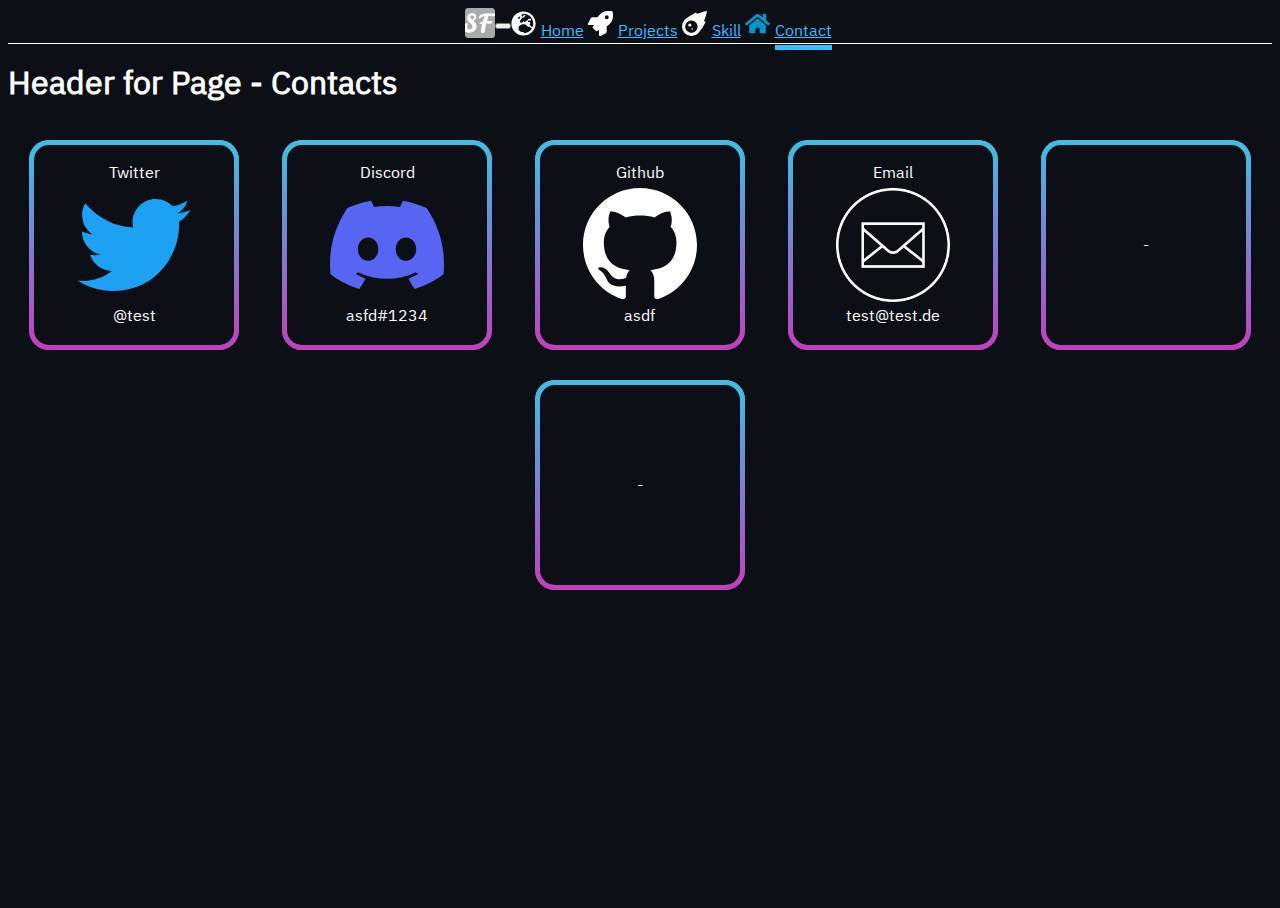
<file: contact.html>
<!DOCTYPE html>
<html lang="en">
  <head>
    <meta charset="UTF-8">
    <meta name=viewport content="width=device-width, initial-scale=1">
    <meta name="color-scheme" content="dark light">
    <meta name="theme-color" content="#323336"/>
    <title>Contact</title>
    <link rel="shortcut icon" type="image/x-icon" href="/favicon.ico">
    <link href="https://cdn.jsdelivr.net/npm/bootstrap@5.1.3/dist/css/bootstrap.min.css" rel="stylesheet" integrity="sha384-1BmE4kWBq78iYhFldvKuhfTAU6auU8tT94WrHftjDbrCEXSU1oBoqyl2QvZ6jIW3" crossorigin="anonymous">
    <link rel="stylesheet" type="text/css" href="/static/css/main.css"/>  
    <link rel="stylesheet" type="text/css" href="/static/css/glowcard.css"/>
  </head>
  <body class="bg-dark">
    <nav class="navbar navbar-expand-lg navbar-dark bg-dark">
      <a class="navbar-brand" href="/index.html"><img src="/static/images/favicon_rounded_192.png" class="d-inline-block align-top " width="30" height="30" alt="webpage logo"></a>
      <button class="navbar-toggler" type="button" data-toggle="collapse" data-target="#navbarNavAltMarkup" aria-controls="navbarNavAltMarkup" aria-expanded="false" aria-label="Toggle navigation">
        <span class="navbar-toggler-icon"></span>
      </button>
      <div class="collapse navbar-collapse" id="navbarNavAltMarkup">
        <div class="navbar-nav">
          <a class="nav-item nav-link" href="/index.html"><img class="nav-element-image" src="/static/images/globe-white.svg" alt="Home, Home Icon"/><span class="nav-descr">Home</span></a>
          <a class="nav-item nav-link" href="/projects.html"><img class="nav-element-image" src="/static/images/rocket-white.svg" alt="Rocket, Projects Icon"/><span class="nav-descr">Projects</span></a>
          <a class="nav-item nav-link" href="/skill.html"><img class="nav-element-image" src="/static/images/meteor-white.svg" alt="Meteor, Skills Icon"/><span class="nav-descr">Skill</span></a>
          <a class="nav-item nav-link active" href="/contact.html"><img class="nav-element-image filter-blue" src="/static/images/home-white.svg" alt="Home, Contact Icon"/><span class="nav-descr active">Contact</span></a>
        </div>
      </div>
    </nav>

    <div class="container" style="height:90%">
      <h1>Header for Page - Contacts</h1>
      <section>
          <div class="flex">
            <div class="card">
              <div class="content" onclick="window.open('newurl.html','mywindow');">
                Twitter
                <img src="/static/images/twitter-icon.svg">
                @test
              </div>
            </div>
            <div class="card" onclick="location.href='newurl.html';">
              <div class="content">
                Discord
                <img src="/static/images/discord-icon.svg">
                asfd#1234
              </div>
            </div>
            <div class="card" onclick="location.href='newurl.html';">
              <div class="content">
                Github
                <img src="/static/images/github-icon.svg" class="filter-white">
                asdf
              </div>
            </div>
            <div class="card" onclick="location.href='newurl.html';">
              <div class="content">
                Email
                <img src="/static/images/mail.png">
                test@test.de
              </div>
            </div>
            <div class="card" onclick="location.href='newurl.html';">
              <div class="content">
                -
              </div>
            </div>
            <div class="card" onclick="location.href='newurl.html';">
              <div class="content">
                -
              </div>
            </div>
          </div>
        </section>
      </div>
      
      <script src="/static/js/vendors/jquery/jquery-3.6.0.min.js"></script>
      <script src="https://cdnjs.cloudflare.com/ajax/libs/popper.js/1.14.7/umd/popper.min.js" integrity="sha384-UO2eT0CpHqdSJQ6hJty5KVphtPhzWj9WO1clHTMGa3JDZwrnQq4sF86dIHNDz0W1" crossorigin="anonymous"></script>
      <script src="https://stackpath.bootstrapcdn.com/bootstrap/4.3.1/js/bootstrap.min.js" integrity="sha384-JjSmVgyd0p3pXB1rRibZUAYoIIy6OrQ6VrjIEaFf/nJGzIxFDsf4x0xIM+B07jRM" crossorigin="anonymous"></script>
  </body>
</html>
</file>
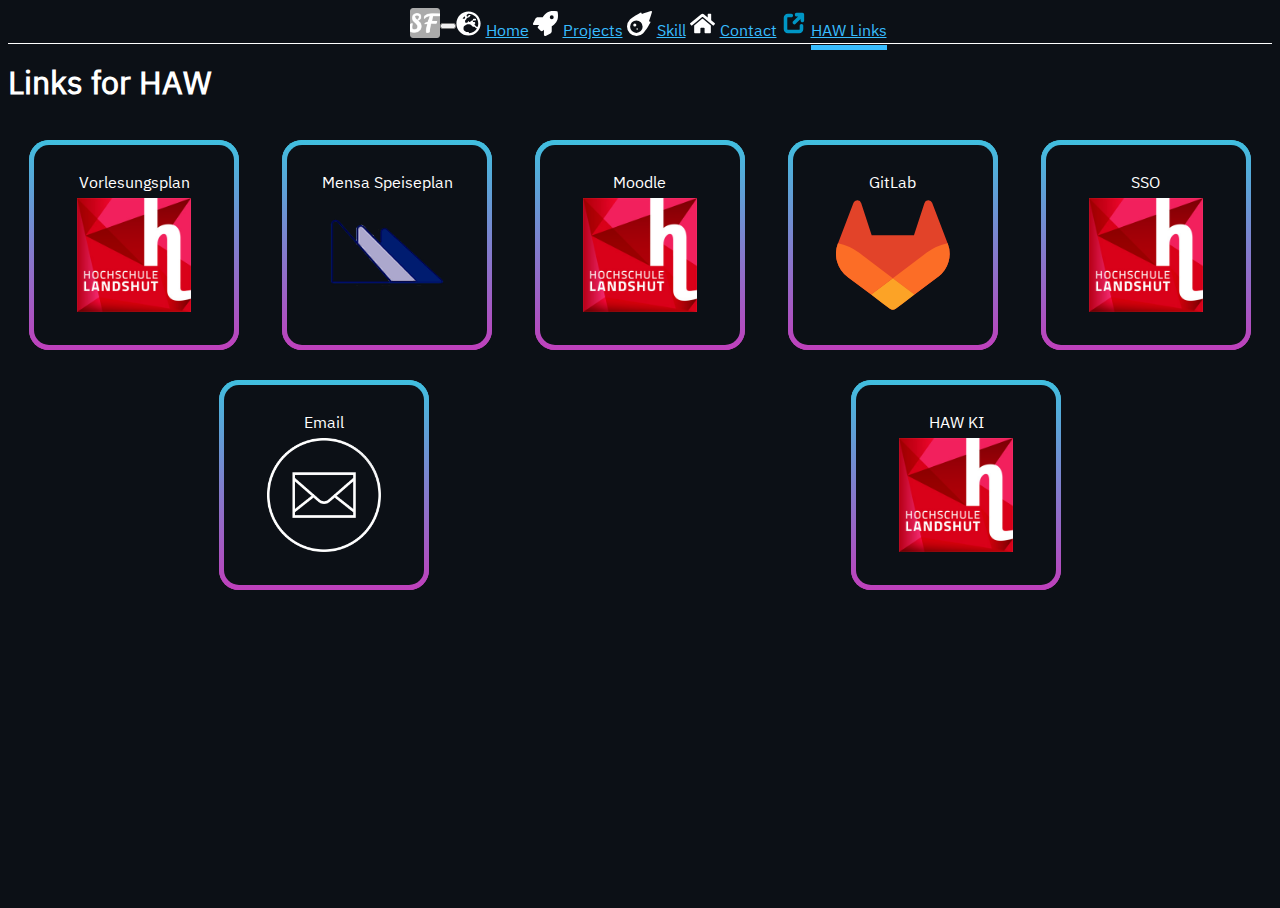
<file: links.html>
<!DOCTYPE html>
<html lang="en">
  <head>
    <meta charset="UTF-8">
    <meta name=viewport content="width=device-width, initial-scale=1">
    <meta name="color-scheme" content="dark light">
    <meta name="theme-color" content="#323336"/>
    <title>HAW Links</title>
    <link rel="shortcut icon" type="image/x-icon" href="/favicon.ico">
    <link href="https://cdn.jsdelivr.net/npm/bootstrap@5.1.3/dist/css/bootstrap.min.css" rel="stylesheet" integrity="sha384-1BmE4kWBq78iYhFldvKuhfTAU6auU8tT94WrHftjDbrCEXSU1oBoqyl2QvZ6jIW3" crossorigin="anonymous">
    <link rel="stylesheet" type="text/css" href="/static/css/main.css"/>  
    <link rel="stylesheet" type="text/css" href="/static/css/glowcard.css"/>
  </head>
  <body class="bg-dark">
    <nav class="navbar navbar-expand-lg navbar-dark bg-dark">
      <a class="navbar-brand" href="/index.html"><img src="/static/images/favicon_rounded_192.png" class="d-inline-block align-top " width="30" height="30" alt="webpage logo"></a>
      <button class="navbar-toggler" type="button" data-toggle="collapse" data-target="#navbarNavAltMarkup" aria-controls="navbarNavAltMarkup" aria-expanded="false" aria-label="Toggle navigation">
        <span class="navbar-toggler-icon"></span>
      </button>
      <div class="collapse navbar-collapse" id="navbarNavAltMarkup">
        <div class="navbar-nav">
          <a class="nav-item nav-link" href="/index.html"><img class="nav-element-image" src="/static/images/globe-white.svg" alt="Home, Home Icon"/><span class="nav-descr">Home</span></a>
          <a class="nav-item nav-link" href="/projects.html"><img class="nav-element-image" src="/static/images/rocket-white.svg" alt="Rocket, Projects Icon"/><span class="nav-descr">Projects</span></a>
          <a class="nav-item nav-link" href="/skill.html"><img class="nav-element-image" src="/static/images/meteor-white.svg" alt="Meteor, Skills Icon"/><span class="nav-descr">Skill</span></a>
          <a class="nav-item nav-link" href="/contact.html"><img class="nav-element-image" src="/static/images/home-white.svg" alt="Home, Contact Icon"/><span class="nav-descr">Contact</span></a>
          <a class="nav-item nav-link active" href="/links.html"><img class="nav-element-image filter-blue" src="/static/images/ext-link.svg" alt="Links, Link Icon"/><span class="nav-descr active">HAW Links</span></a>
        </div>
      </div>
    </nav>

    <div class="container" style="height:90%">
      <h1>Links for HAW</h1>
      <section>
          <div class="flex">
            <div class="card" onclick="window.open('https:\/\/if-portal.haw-landshut.de/stundenplan/vorlesungsplan/Semesterplan__Druck__KI3.htm');">
              <div class="content">
                Vorlesungsplan
                <img src="/static/images/haw.jpg">
              </div>
            </div>
            <div class="card" onclick="window.open('https:\/\/stwno.de/de/gastronomie/speiseplan/hs-landshut/mensa-la/');">
              <div class="content">
                Mensa Speiseplan
                <img src="/static/images/logo-stwno.png">
                
              </div>
            </div>
            <div class="card">
              <div class="content" onclick="window.open('https\:\/\/moodle.haw-landshut.de');">
                Moodle
                <img src="/static/images/haw.jpg">
                
              </div>
            </div>
            <div class="card" onclick="window.open('https\:\/\/gitlab.if.haw-landshut.de/');">
              <div class="content">
                GitLab
                <img src="/static/images/logo-gitlab.svg">
                
              </div>
            </div>
            <div class="card" onclick="window.open('https\:\/\/sso.haw-landshut.de');">
              <div class="content">
                SSO
                <img src="/static/images/haw.jpg">
                
              </div>
            </div>
            <div class="card" onclick="window.open('https:\/\/xmail.mwn.de/');">
              <div class="content">
                Email
                <img src="/static/images/mail.png">
              </div>
            </div>
            <div class="card" onclick="window.open('https:\/\/www.haw-landshut.de/hochschule/fakultaeten/informatik/studiengaenge/kuenstliche-intelligenz-bachelor.html');">
                <div class="content">
                  HAW KI
                  <img src="/static/images/haw.jpg">
                </div>
            </div>
          </div>
        </section>
      </div>
      
      <script src="/static/js/vendors/jquery/jquery-3.6.0.min.js"></script>
      <script src="https://cdnjs.cloudflare.com/ajax/libs/popper.js/1.14.7/umd/popper.min.js" integrity="sha384-UO2eT0CpHqdSJQ6hJty5KVphtPhzWj9WO1clHTMGa3JDZwrnQq4sF86dIHNDz0W1" crossorigin="anonymous"></script>
      <script src="https://stackpath.bootstrapcdn.com/bootstrap/4.3.1/js/bootstrap.min.js" integrity="sha384-JjSmVgyd0p3pXB1rRibZUAYoIIy6OrQ6VrjIEaFf/nJGzIxFDsf4x0xIM+B07jRM" crossorigin="anonymous"></script>
  </body>
</html>
</file>
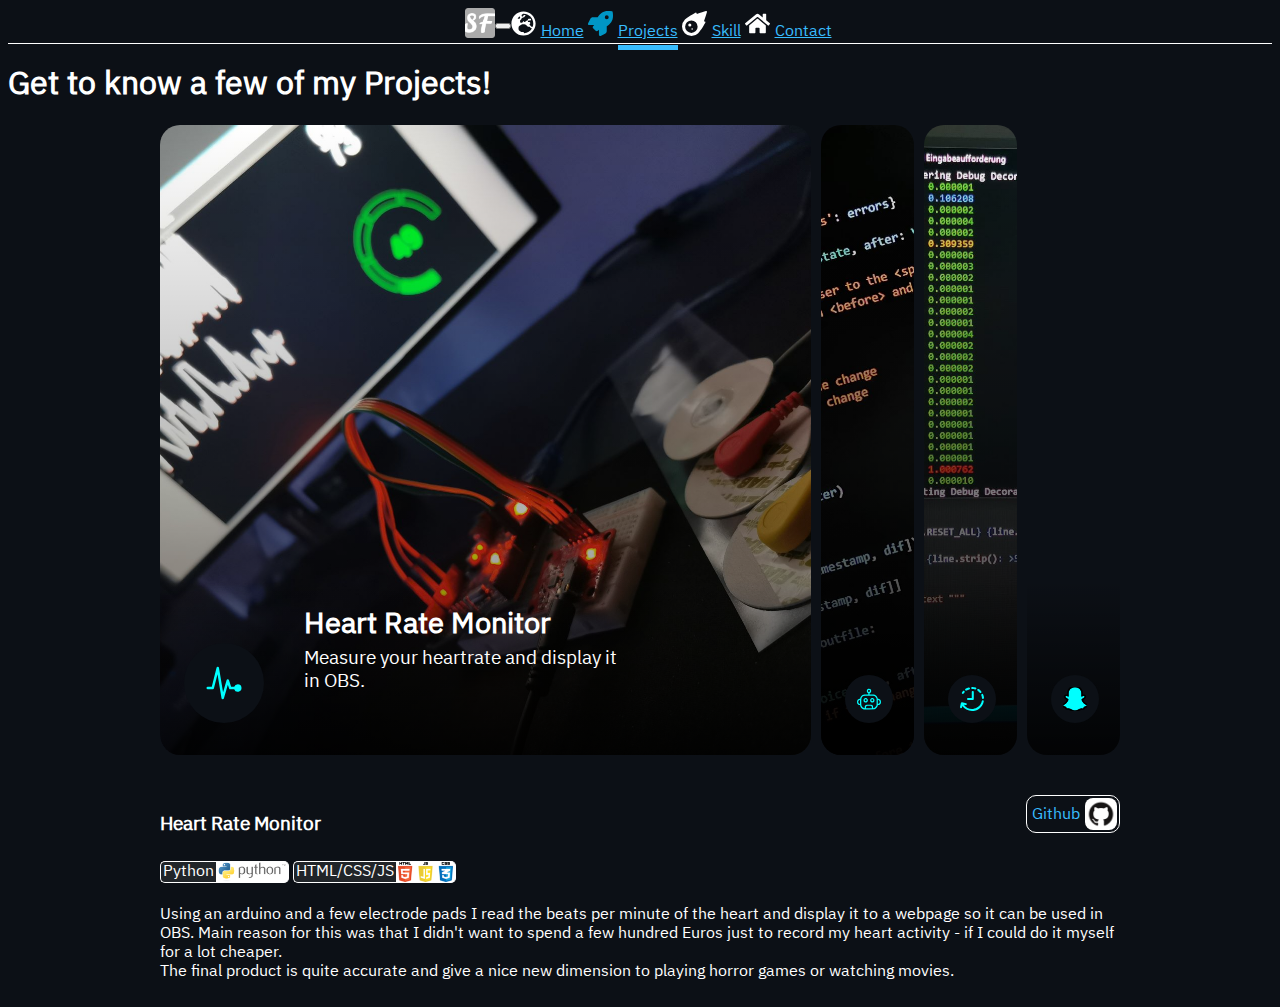
<file: projects.html>
<!DOCTYPE html>
<html lang="en">
  <head>
    <meta charset="UTF-8">
    <meta name=viewport content="width=device-width, initial-scale=1">
    <meta name="color-scheme" content="dark light">
    <meta name="theme-color" content="#323336"/>
    <title>Projects</title>
    <link rel="shortcut icon" type="image/x-icon" href="/favicon.ico">
    <link href="https://cdn.jsdelivr.net/npm/bootstrap@5.1.3/dist/css/bootstrap.min.css" rel="stylesheet" integrity="sha384-1BmE4kWBq78iYhFldvKuhfTAU6auU8tT94WrHftjDbrCEXSU1oBoqyl2QvZ6jIW3" crossorigin="anonymous">
    <link rel="stylesheet" type="text/css" href="/static/css/main.css"/>  
    <link rel="stylesheet" type="text/css" href="/static/css/cardslider.css"/>
  </head>
  <body class="bg-dark">
    <nav class="navbar navbar-expand-lg navbar-dark bg-dark">
      <a class="navbar-brand" href="/index.html"><img src="/static/images/favicon_rounded_192.png" class="d-inline-block align-top " width="30" height="30" alt="webpage logo"></a>
      <button class="navbar-toggler" type="button" data-toggle="collapse" data-target="#navbarNavAltMarkup" aria-controls="navbarNavAltMarkup" aria-expanded="false" aria-label="Toggle navigation">
        <span class="navbar-toggler-icon"></span>
      </button>
      <div class="collapse navbar-collapse" id="navbarNavAltMarkup">
        <div class="navbar-nav">
          <a class="nav-item nav-link" href="/index.html"><img class="nav-element-image" src="/static/images/globe-white.svg" alt="Home, Home Icon"/><span class="nav-descr">Home</span></a>
          <a class="nav-item nav-link active" href="/projects.html"><img class="nav-element-image filter-blue" src="/static/images/rocket-white.svg" alt="Rocket, Projects Icon"/><span class="nav-descr active">Projects</span></a>
          <a class="nav-item nav-link" href="/skill.html"><img class="nav-element-image" src="/static/images/meteor-white.svg" alt="Meteor, Skills Icon"/><span class="nav-descr">Skill</span></a>
          <a class="nav-item nav-link" href="/contact.html"><img class="nav-element-image" src="/static/images/home-white.svg" alt="Home, Contact Icon"/><span class="nav-descr ">Contact</span></a>
        </div>
      </div>
    </nav>

    <div class="container" style="height:90%">
      <h1>Get to know a few of my Projects!</h1>
      
      <section class="flex-card-wrapper">
        <article class="flex-card-container bild-1">
          <div class="overlay">
            <div class="icon">
              <img src="/static/images/pulse.svg">
            </div>
            <h3>Heart Rate Monitor</h3>
            <p>Measure your heartrate and display it in OBS.</p>
          </div>
        </article>
        
        <article class="flex-card-container bild-2">
          <div class="overlay">
            <div class="icon">
              <img src="/static/images/bot.svg">
            </div>
            <h3>Discord Bot</h3>
            <p>Music Bot with Queue, Stick users to a channel and many other features ...</p>
          </div>
        </article>
        
        <article class="flex-card-container bild-3">
          <div class="overlay">
            <div class="icon">
              <img src="/static/images/time.svg">
            </div>
            <h3>Line Runtime Profiler</h3>
            <p>Python Decorator for measuring line execution time.</p>
          </div>
        </article>
        
        <article class="flex-card-container bild-4">
          <div class="overlay">
            <div class="icon">
              <img src="/static/images/snapchat.svg">
            </div>
            <h3>Snap Downloader</h3>
            <p>Download your snap memories as jpg or mp4.</p>
          </div>
        </article>
      </section>


      <section class="info-card-wrapper">
        <article class="info-card-container info-1">
          <div class="info-header">
            <h3 class="title">Heart Rate Monitor</h3>
            <a class="info-link" target="_blank" href="https://github.com/forsterseb/HeartPage">
              <span class="link">Github<img class="link-image" src="/static/images/GitHub.png"></img></span>
            </a>
          </div>
          <div class="tech">
            <span class="tech-span"><span class="tech-tag">Python</span><img class="tech-image" src="/static/images/python.png"></img></span>
            <span class="tech-span"><span class="tech-tag">HTML/CSS/JS</span><img class="tech-image" src="/static/images/html-css-js-icons.png"></img></span>
          </div>
          <div class="info-body">
            <p>Using an arduino and a few electrode pads I read the beats per minute of the heart and display it to a webpage so it can be used in OBS. 
              Main reason for this was that I didn't want to spend a few hundred Euros just to record my heart activity - if I could do it myself for a lot cheaper. <br>
              The final product is quite accurate and give a nice new dimension to playing horror games or watching movies.</p>
          </div>
        </article>

        <article class="info-card-container info-2">
          <div class="info-header">
            <h3 class="title">Discord Bot</h3>
            <a class="info-link" target="_blank" href="">
              <span class="link">Github<img class="link-image" src="/static/images/GitHub.png"></img></span>
            </a>
          </div>
          <div class="tech">
            <span class="tech-span"><span class="tech-tag">Python</span><img class="tech-image" src="/static/images/python.png"></img></span>
            <span class="tech-span"><span class="tech-tag">Docker</span><img class="tech-image" src="/static/images/docker.png"></img></span>
          </div>
          <div class="info-body">
            <p>Main functionality of my discord bot is <b>playing music of youtube videos in an voice channel</b>. But there are many more small features included for example:</p>
            <ul>
              <li>Subscribe to a RSS-Feed an get a notification if there is an update</li>
              <li>Getting an overview of how long you have been online lately</li>
              <li>See when your friend was last seen online</li>
              <li>Let the bot read a message in a voice channel</li>
              <li>Play several soundclips in a voice channel</li>
            </ul>
          </div>
        </article>
        
        <article class="info-card-container info-3">
          <div class="info-header">
            <h3 class="title">Python Line Runtime Profiler</h3>
            <a class="info-link" target="_blank" href="">
              <span class="link">Github <img class="link-image" src="/static/images/GitHub.png"></img></span>
            </a>
          </div>
          <div class="tech">
            <span class="tech-span"><span class="tech-tag">Python</span><img class="tech-image" src="/static/images/python.png"></img></span>
          </div>
          <div class="info-body">
            <p>This is a small script which defines a python decorator function. The decorator measures the runtime of each line in the decorated function and prints the result to the console.<p>
          </div>
        </article>

        <article class="info-card-container info-4">
          <div class="info-header">
            <h3 class="title">Snap Memory Downloader</h3>
            <a class="info-link" target="_blank" href="">
              <span class="link">Github <img class="link-image" src="/static/images/GitHub.png"></img></span>
            </a>
          </div>
          <div class="tech">
            <span class="tech-span"><span class="tech-tag">Python</span><img class="tech-image" src="/static/images/python.png"></img></span>
          </div>
          <div class="info-body">
            <p>You are a bit oldschool and just like to have your pictures stored on your own harddrive? Or you want to leave Snapchat but dont want to leave all your images behind? <br>
              With this script you can download and save all your saved memories fully automatically. The only thing you need is to request your data from Snapchat and you are ready to go.
            </p>
          </div>
        </article>
      </section>
    </div>
    
    <script src="/static/js/vendors/jquery/jquery-3.6.0.min.js"></script>
    <script src="https://cdnjs.cloudflare.com/ajax/libs/popper.js/1.14.7/umd/popper.min.js" integrity="sha384-UO2eT0CpHqdSJQ6hJty5KVphtPhzWj9WO1clHTMGa3JDZwrnQq4sF86dIHNDz0W1" crossorigin="anonymous"></script>
    <script src="https://stackpath.bootstrapcdn.com/bootstrap/4.3.1/js/bootstrap.min.js" integrity="sha384-JjSmVgyd0p3pXB1rRibZUAYoIIy6OrQ6VrjIEaFf/nJGzIxFDsf4x0xIM+B07jRM" crossorigin="anonymous"></script>
    <script src="/static/js/cardslider.min.js"></script>
  </body>
  </html>
  <link rel="stylesheet" type="text/css" href="/static/css/cardslider_img.css"/>
</file>
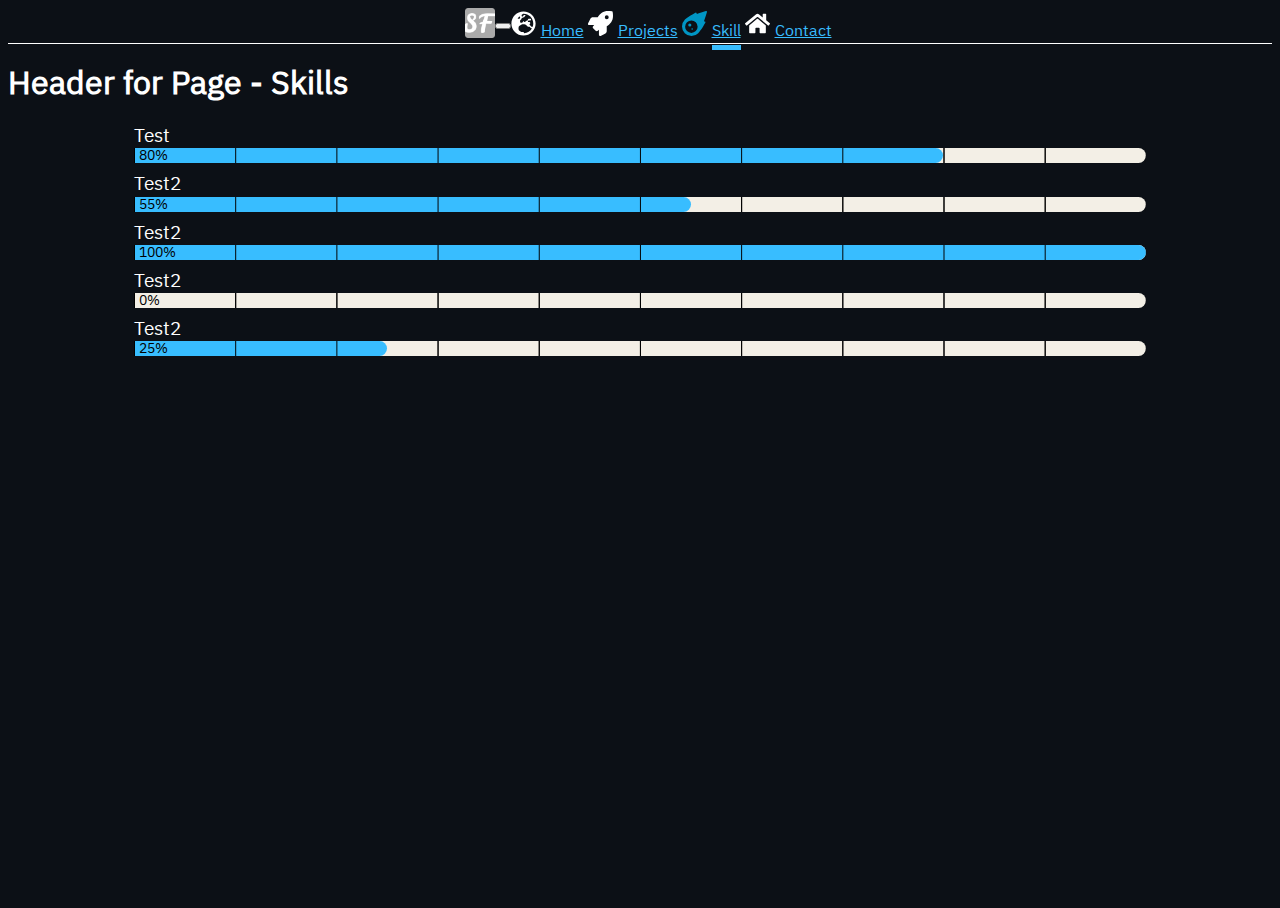
<file: skill.html>
<!DOCTYPE html>
<html lang="en">
  <head>
    <meta charset="UTF-8">
    <meta name=viewport content="width=device-width, initial-scale=1">
    <meta name="color-scheme" content="dark light">
    <meta name="theme-color" content="#323336"/>
    <title>Skills</title>
    <link rel="shortcut icon" type="image/x-icon" href="/favicon.ico">
    <link href="https://cdn.jsdelivr.net/npm/bootstrap@5.1.3/dist/css/bootstrap.min.css" rel="stylesheet" integrity="sha384-1BmE4kWBq78iYhFldvKuhfTAU6auU8tT94WrHftjDbrCEXSU1oBoqyl2QvZ6jIW3" crossorigin="anonymous">
    <link rel="stylesheet" type="text/css" href="/static/css/main.css"/>  
    <link rel="stylesheet" type="text/css" href="/static/css/skill.css"/>
  </head>
  <body class="bg-dark">
    <nav class="navbar navbar-expand-lg navbar-dark bg-dark">
      <a class="navbar-brand" href="/index.html"><img src="/static/images/favicon_rounded_192.png" class="d-inline-block align-top " width="30" height="30" alt="webpage logo"></a>
      <button class="navbar-toggler" type="button" data-toggle="collapse" data-target="#navbarNavAltMarkup" aria-controls="navbarNavAltMarkup" aria-expanded="false" aria-label="Toggle navigation">
        <span class="navbar-toggler-icon"></span>
      </button>
      <div class="collapse navbar-collapse" id="navbarNavAltMarkup">
        <div class="navbar-nav">
          <a class="nav-item nav-link" href="/index.html"><img class="nav-element-image" src="/static/images/globe-white.svg" alt="Home, Home Icon"/><span class="nav-descr">Home</span></a>
          <a class="nav-item nav-link" href="/projects.html"><img class="nav-element-image" src="/static/images/rocket-white.svg" alt="Rocket, Projects Icon"/><span class="nav-descr">Projects</span></a>
          <a class="nav-item nav-link active" href="/skill.html"><img class="nav-element-image filter-blue" src="/static/images/meteor-white.svg" alt="Meteor, Skills Icon"/><span class="nav-descr active">Skill</span></a>
          <a class="nav-item nav-link" href="/contact.html"><img class="nav-element-image" src="/static/images/home-white.svg" alt="Home, Contact Icon"/><span class="nav-descr">Contact</span></a>
        </div>
      </div>
    </nav>
    
    <div class="container" style="height:90%">
      <h1>Header for Page - Skills</h1>

      <div class="skills">
        <span class="description">Test</span>
        <div class="meter">
          <span style="width:80%;"><span class="progress_bar"><span class="progress-label">80%</span></span></span>
        </div>
        <span class="description">Test2</span>
        <div class="meter">
          <span style="width:55%;"><span class="progress_bar"><span class="progress-label">55%</span></span></span>
        </div>
        <span class="description">Test2</span>
        <div class="meter">
          <span style="width:100%;"><span class="progress_bar"><span class="progress-label">100%</span></span></span>
        </div>
        <span class="description">Test2</span>
        <div class="meter">
          <span style="width:0%;"><span class="progress_bar"><span class="progress-label">0%</span></span></span>
        </div>
        <span class="description">Test2</span>
        <div class="meter">
          <span style="width:25%;"><span class="progress_bar"><span class="progress-label">25%</span></span></span>
        </div>
      </div>
    </div>

    <script src="/static/js/vendors/jquery/jquery-3.6.0.min.js"></script>
    <script src="https://cdnjs.cloudflare.com/ajax/libs/popper.js/1.14.7/umd/popper.min.js" integrity="sha384-UO2eT0CpHqdSJQ6hJty5KVphtPhzWj9WO1clHTMGa3JDZwrnQq4sF86dIHNDz0W1" crossorigin="anonymous"></script>
    <script src="https://stackpath.bootstrapcdn.com/bootstrap/4.3.1/js/bootstrap.min.js" integrity="sha384-JjSmVgyd0p3pXB1rRibZUAYoIIy6OrQ6VrjIEaFf/nJGzIxFDsf4x0xIM+B07jRM" crossorigin="anonymous"></script>
  </body>
</html>
</file>
<file: static/css/main.css>
body, html {
  height: 100%;
}

body {
  background-color: #0c1016;
  color: #ffffff;
  font-family: 'IBM Plex Sans Thai Looped', sans-serif;
  line-height: 1.2;
}

a:link {
  color: #38bdff;
}

/* visited link */
a:visited {
  color: #7d81e7;
}

/* mouse over link */
a:hover {
  color: hotpink;
}

/* selected link */
a:active {
  color: blue;
}

.scrollfooter {
  position: fixed;
  bottom: 0;
  left: 0;
  width: 100%;
  overflow: hidden;
  height: 2rem;
  background-color: #212529;
  border-top: 1px solid white;
  padding-left: 100%;
  -webkit-box-sizing: content-box;
          box-sizing: content-box;
  z-index: 100;
}

.footercontent {
  -webkit-animation: slidein 10s infinite linear;
          animation: slidein 10s infinite linear;
  display: inline-block;
  height: 2rem;
  line-height: 2rem;
  white-space: nowrap;
  padding-right: 100%;
  -webkit-box-sizing: content-box;
          box-sizing: content-box;
  z-index: 101;
}

@-webkit-keyframes slidein {
  from {
    -webkit-transform: translate3d(0, 0, 0);
            transform: translate3d(0, 0, 0);
  }
  to {
    -webkit-transform: translate3d(-100%, 0, 0);
            transform: translate3d(-100%, 0, 0);
  }
}

@keyframes slidein {
  from {
    -webkit-transform: translate3d(0, 0, 0);
            transform: translate3d(0, 0, 0);
  }
  to {
    -webkit-transform: translate3d(-100%, 0, 0);
            transform: translate3d(-100%, 0, 0);
  }
}

.filter-blue {
  -webkit-filter: invert(68%) sepia(45%) saturate(3514%) hue-rotate(172deg) brightness(102%) contrast(102%);
          filter: invert(68%) sepia(45%) saturate(3514%) hue-rotate(172deg) brightness(102%) contrast(102%);
}

.filter-white {
  -webkit-filter: invert(96%) sepia(97%) saturate(12%) hue-rotate(237deg) brightness(103%) contrast(103%);
          filter: invert(96%) sepia(97%) saturate(12%) hue-rotate(237deg) brightness(103%) contrast(103%);
}

.nav-element-image {
  width: 25px;
  height: 25px;
  margin-right: 5px;
}

.navbar-brand {
  margin-left: 1rem;
}

.navbar {
  border-bottom: 1px solid white;
  margin-bottom: 10px;
}

.nav-descr.active {
  border-bottom: 5px solid #38bdff;
}

.nav-container {
  display: -webkit-box;
  display: -ms-flexbox;
  display: flex;
  -webkit-box-pack: end;
      -ms-flex-pack: end;
          justify-content: flex-end;
  -webkit-box-align: center;
      -ms-flex-align: center;
          align-items: center;
}

nav {
  display: -webkit-box;
  display: -ms-flexbox;
  display: flex;
  -webkit-box-pack: center;
      -ms-flex-pack: center;
          justify-content: center;
  -webkit-box-align: center;
      -ms-flex-align: center;
          align-items: center;
  position: relative;
}

nav .nav-slider {
  position: absolute;
  bottom: -0.5rem;
  left: 0;
  width: 10px;
  height: 0.3rem;
  background-color: #38bdff;
  -webkit-transform-origin: left center;
          transform-origin: left center;
}

nav .nav-slider.animation {
  -webkit-transition: all 250ms;
  transition: all 250ms;
}

nav ul {
  padding: 0;
  margin: 0;
  width: 100%;
  display: -webkit-box;
  display: -ms-flexbox;
  display: flex;
  -webkit-box-pack: center;
      -ms-flex-pack: center;
          justify-content: center;
  -webkit-box-align: center;
      -ms-flex-align: center;
          align-items: center;
}

nav ul li {
  display: -webkit-box;
  display: -ms-flexbox;
  display: flex;
  -webkit-box-pack: center;
      -ms-flex-pack: center;
          justify-content: center;
  -webkit-box-align: center;
      -ms-flex-align: center;
          align-items: center;
  -webkit-box-orient: horizontal;
  -webkit-box-direction: normal;
      -ms-flex-direction: row;
          flex-direction: row;
  margin: 0 3rem 0 0;
}

nav ul li:last-child {
  margin: 0 0 0 0;
}

nav ul li a {
  color: white;
  font-size: 1.3rem;
  cursor: pointer;
  display: -webkit-box;
  display: -ms-flexbox;
  display: flex;
  -webkit-box-pack: center;
      -ms-flex-pack: center;
          justify-content: center;
  -webkit-box-align: center;
      -ms-flex-align: center;
          align-items: center;
  -webkit-box-orient: horizontal;
  -webkit-box-direction: normal;
      -ms-flex-direction: row;
          flex-direction: row;
  -webkit-transition: all 250ms;
  transition: all 250ms;
  text-decoration: none;
}

nav ul li a.active {
  color: #38bdff;
}

nav ul li a:hover {
  color: #38bdff;
}

nav ul li a img {
  width: 1.25rem;
  height: 1.25rem;
  margin: 0 1rem 0 0;
}

.loader {
  display: inline-block;
  position: relative;
  width: 150px !important;
  height: 150px !important;
  top: 50%;
  left: 50%;
  border-radius: 50%;
  background: linear-gradient(45deg, transparent, transparent 60%, #38bdff);
  -webkit-animation: spinner 2s linear infinite;
          animation: spinner 2s linear infinite;
  z-index: 1;
}

.loader::before {
  content: '';
  position: absolute;
  top: 6px;
  left: 6px;
  right: 6px;
  bottom: 6px;
  background: #212529;
  border-radius: 50%;
  z-index: 2;
}

.loader::after {
  content: '';
  position: absolute;
  top: 0px;
  left: 0px;
  right: 0px;
  bottom: 0px;
  background: linear-gradient(45deg, transparent, transparent 60%, #38bdff);
  border-radius: 50%;
  z-index: 1;
  -webkit-animation: loaderanim 2s linear infinite;
          animation: loaderanim 2s linear infinite;
}

@-webkit-keyframes spinner {
  0% {
    -webkit-transform: translate(-50%, -50%) rotate(0deg);
            transform: translate(-50%, -50%) rotate(0deg);
  }
  100% {
    -webkit-transform: translate(-50%, -50%) rotate(360deg);
            transform: translate(-50%, -50%) rotate(360deg);
  }
}

@keyframes spinner {
  0% {
    -webkit-transform: translate(-50%, -50%) rotate(0deg);
            transform: translate(-50%, -50%) rotate(0deg);
  }
  100% {
    -webkit-transform: translate(-50%, -50%) rotate(360deg);
            transform: translate(-50%, -50%) rotate(360deg);
  }
}

@-webkit-keyframes loaderanim {
  0% {
    -webkit-transform: rotate(0deg);
            transform: rotate(0deg);
    -webkit-filter: hue-rotate(0deg);
            filter: hue-rotate(0deg);
  }
  100% {
    -webkit-transform: rotate(360deg);
            transform: rotate(360deg);
    -webkit-filter: hue-rotate(360deg);
            filter: hue-rotate(360deg);
  }
}

@keyframes loaderanim {
  0% {
    -webkit-transform: rotate(0deg);
            transform: rotate(0deg);
    -webkit-filter: hue-rotate(0deg);
            filter: hue-rotate(0deg);
  }
  100% {
    -webkit-transform: rotate(360deg);
            transform: rotate(360deg);
    -webkit-filter: hue-rotate(360deg);
            filter: hue-rotate(360deg);
  }
}

/* ibm-plex-sans-thai-looped-regular - latin-ext_latin */
@font-face {
  font-family: 'IBM Plex Sans Thai Looped';
  font-style: normal;
  font-weight: 400;
  src: url("../fonts/ibm-plex-sans-thai-looped-v5-latin-ext_latin-regular.eot");
  src: local(""), url("../fonts/ibm-plex-sans-thai-looped-v5-latin-ext_latin-regular.eot?#iefix") format("embedded-opentype"), url("../fonts/ibm-plex-sans-thai-looped-v5-latin-ext_latin-regular.woff2") format("woff2"), url("../fonts/ibm-plex-sans-thai-looped-v5-latin-ext_latin-regular.woff") format("woff"), url("../fonts/ibm-plex-sans-thai-looped-v5-latin-ext_latin-regular.ttf") format("truetype"), url("../fonts/ibm-plex-sans-thai-looped-v5-latin-ext_latin-regular.svg#IBMPlexSansThaiLooped") format("svg");
}
/*# sourceMappingURL=main.css.map */
</file>
<file: static/css/glowcard.css>
.flex {
  display: -webkit-box;
  display: -ms-flexbox;
  display: flex;
  -webkit-box-orient: horizontal;
  -webkit-box-direction: normal;
      -ms-flex-direction: row;
          flex-direction: row;
  -ms-flex-pack: distribute;
      justify-content: space-around;
  margin-bottom: 30px;
  -ms-flex-wrap: wrap;
      flex-wrap: wrap;
}

.card {
  width: 200px;
  height: 200px;
  position: relative;
  z-index: 2;
  border-radius: 20px;
  margin: 20px;
  cursor: pointer;
}

.card .content {
  position: absolute;
  z-index: 100;
  width: 100%;
  height: 100%;
  background-color: #0c1016;
  border-radius: 15px;
  -webkit-box-sizing: border-box;
          box-sizing: border-box;
  padding: 5px;
  text-overflow: ellipsis;
  overflow: hidden;
  display: -webkit-box;
  display: -ms-flexbox;
  display: flex;
  -webkit-box-pack: center;
      -ms-flex-pack: center;
          justify-content: center;
  -webkit-box-orient: vertical;
  -webkit-box-direction: normal;
      -ms-flex-direction: column;
          flex-direction: column;
  -webkit-box-align: center;
      -ms-flex-align: center;
          align-items: center;
}

.card .content img {
  width: 60%;
  height: 60%;
  margin: 5px;
}

.card::after, .card::before {
  content: "";
  width: 210px;
  height: 210px;
  position: absolute;
  background-image: -webkit-gradient(linear, left top, left bottom, from(0), color-stop(#ff00aa), to(#00FFF1));
  background-image: linear-gradient(0, #ff00aa, #00FFF1);
  background-size: 100% 200%;
  background-position: center center;
  top: -5px;
  left: -5px;
  border-radius: 20px;
  -webkit-animation: move 3000ms infinite alternate linear;
          animation: move 3000ms infinite alternate linear;
  z-index: 1;
}

.card:hover:after {
  -webkit-filter: blur(20px);
          filter: blur(20px);
  z-index: -1;
}

@-webkit-keyframes move {
  0% {
    background-position: top center;
  }
  100% {
    background-position: bottom center;
  }
}

@keyframes move {
  0% {
    background-position: top center;
  }
  100% {
    background-position: bottom center;
  }
}
/*# sourceMappingURL=glowcard.css.map */
</file>
<file: static/css/cardslider.css>
.info-card-wrapper {
  width: 90%;
  max-width: 60rem;
  margin-right: auto;
  margin-left: auto;
  margin-bottom: 40px;
  padding-bottom: 10px;
}

.info-card-container:not(.active) {
  display: none;
}

.info-card-container > .active {
  display: block;
}

.info-header {
  display: inline-block;
  width: 100%;
}

.info-header > .title {
  float: left;
}

.info-link > .link {
  float: right;
  border: 1px solid white;
  border-radius: 10px;
  display: -webkit-inline-box;
  display: -ms-inline-flexbox;
  display: inline-flex;
  -webkit-box-align: center;
      -ms-flex-align: center;
          align-items: center;
  padding-left: 5px;
  margin-left: 5px;
}

.info-link > .link > .link-image {
  height: 2em;
  background: white;
  border-radius: 8px;
  margin: 2px 2px 2px 5px;
}

.tech {
  display: inline-block;
  height: 20px;
  margin-bottom: 0.5em;
}

.tech-span {
  display: -webkit-inline-box;
  display: -ms-inline-flexbox;
  display: inline-flex;
  height: 100%;
}

.tech-span > .tech-tag {
  height: 100%;
  background-color: #212529;
  padding-left: 2px;
  padding-right: 2px;
  border-radius: 5px 0 0 5px;
  border-top: 1px solid white;
  border-left: 1px solid white;
  border-bottom: 1px solid white;
}

.tech-span > .tech-image {
  height: 100%;
  background-color: #ffffff;
  padding-left: 2px;
  padding-right: 2px;
  vertical-align: middle;
  border-radius: 0 5px 5px 0;
  border-top: 1px solid white;
  border-right: 1px solid white;
  border-bottom: 1px solid white;
}

.flex-card-wrapper {
  width: 90%;
  max-width: 60rem;
  height: 70vh;
  max-height: 50rem;
  display: -webkit-box;
  display: -ms-flexbox;
  display: flex;
  -webkit-box-pack: justify;
      -ms-flex-pack: justify;
          justify-content: space-between;
  -webkit-box-align: stretch;
      -ms-flex-align: stretch;
          align-items: stretch;
  margin-right: auto;
  margin-left: auto;
  margin-bottom: 40px;
}

.flex-card-wrapper .flex-card-container {
  margin: 0 10px 0 0;
  height: 100%;
  width: 10%;
  -webkit-transition: 450ms all ease-in-out;
  transition: 450ms all ease-in-out;
  border-radius: 20px;
  cursor: pointer;
  overflow: hidden;
  position: relative;
  background-position: center center;
  background-size: cover;
  background-repeat: no-repeat;
}

.flex-card-wrapper .flex-card-container.active {
  width: 70%;
}

.flex-card-wrapper .flex-card-container.active .overlay h3, .flex-card-wrapper .flex-card-container.active .overlay p {
  opacity: 1;
  -webkit-transform: translateX(0);
          transform: translateX(0);
}

.flex-card-wrapper .flex-card-container.active .overlay .icon {
  width: 5rem;
  height: 5rem;
}

.flex-card-wrapper .flex-card-container.active .overlay .icon img {
  width: 2.5rem;
  height: 2.5rem;
}

.flex-card-wrapper .flex-card-container:last-child {
  margin: 0 0 0 0;
}

.flex-card-wrapper .flex-card-container .overlay {
  position: absolute;
  bottom: 0;
  left: 0;
  right: 0;
  z-index: 2;
  height: 9rem;
  padding: 0 0 2rem 1.5rem;
  display: -webkit-box;
  display: -ms-flexbox;
  display: flex;
  -webkit-box-pack: start;
      -ms-flex-pack: start;
          justify-content: flex-start;
  -webkit-box-align: end;
      -ms-flex-align: end;
          align-items: flex-end;
  width: 100%;
  -webkit-transition: 450ms all ease-in-out;
  transition: 450ms all ease-in-out;
  background: -webkit-gradient(linear, left top, left bottom, from(rgba(0, 0, 0, 0)), to(rgba(0, 0, 0, 0.8)));
  background: linear-gradient(180deg, rgba(0, 0, 0, 0) 0%, rgba(0, 0, 0, 0.8) 100%);
}

.flex-card-wrapper .flex-card-container .overlay .icon {
  width: 3rem;
  height: 3rem;
  border-radius: 100%;
  background-color: #0c1016;
  -webkit-transition: 450ms all ease-in-out;
  transition: 450ms all ease-in-out;
  display: -webkit-box;
  display: -ms-flexbox;
  display: flex;
  -webkit-box-pack: center;
      -ms-flex-pack: center;
          justify-content: center;
  -webkit-box-align: center;
      -ms-flex-align: center;
          align-items: center;
}

.flex-card-wrapper .flex-card-container .overlay .icon img {
  width: 1.5rem;
  height: 1.5rem;
  -webkit-transition: 450ms all ease-in-out;
  transition: 450ms all ease-in-out;
}

.flex-card-wrapper .flex-card-container .overlay h3 {
  top: 0;
  font-size: 1.8rem;
  -webkit-transition: 350ms 200ms all ease-in-out;
  transition: 350ms 200ms all ease-in-out;
}

.flex-card-wrapper .flex-card-container .overlay p {
  top: 3rem;
  font-size: 1.2rem;
  -webkit-transition: 350ms 300ms all ease-in-out;
  transition: 350ms 300ms all ease-in-out;
}

.flex-card-wrapper .flex-card-container .overlay h3, .flex-card-wrapper .flex-card-container .overlay p {
  color: white;
  position: absolute;
  left: 9rem;
  width: 20rem;
  opacity: 0;
  -webkit-transform: translateX(-15px);
          transform: translateX(-15px);
}
/*# sourceMappingURL=cardslider.css.map */
</file>
<file: static/css/cardslider_img.css>
.flex-card-wrapper .flex-card-container.bild-1 {
  background-image: -webkit-gradient(linear, left top, left bottom, from(rgba(0, 0, 0, 0)), to(rgba(0, 0, 0, 0.5))), url(/static/images/pulse.jpg);
  background-image: linear-gradient(to bottom, rgba(0, 0, 0, 0), rgba(0, 0, 0, 0.5)), url(/static/images/pulse.jpg);
}

.flex-card-wrapper .flex-card-container.bild-2 {
  background-image: -webkit-gradient(linear, left top, left bottom, from(rgba(0, 0, 0, 0)), to(rgba(0, 0, 0, 0.9))), url(/static/images/code.jpg);
  background-image: linear-gradient(to bottom, rgba(0, 0, 0, 0), rgba(0, 0, 0, 0.9)), url(/static/images/code.jpg);
}

.flex-card-wrapper .flex-card-container.bild-3 {
  background-image: -webkit-gradient(linear, left top, left bottom, from(rgba(0, 0, 0, 0)), to(rgba(0, 0, 0, 0.9))), url(/static/images/debug_dec.jpg);
  background-image: linear-gradient(to bottom, rgba(0, 0, 0, 0), rgba(0, 0, 0, 0.9)), url(/static/images/debug_dec.jpg);
}

.flex-card-wrapper .flex-card-container.bild-4 {
  background-image: url();
}
/*# sourceMappingURL=cardslider_img.css.map */
</file>
<file: static/css/skill.css>
.meter {
  height: 15px;
  position: relative;
  background: #f3efe6;
  overflow: show;
  margin-bottom: 10px;
  background-image: repeating-linear-gradient(90deg, #000000 0 1px, transparent 1px 100%);
  background-size: 10%;
  border-top-right-radius: 10px;
  border-bottom-right-radius: 10px;
}

.meter span {
  position: relative;
  display: block;
  height: 100%;
}

.meter span .progress_bar {
  background-color: #38bdff;
  -webkit-animation: 3s ease-in-out 1 progressBar;
          animation: 3s ease-in-out 1 progressBar;
  border-top-right-radius: 10px;
  border-bottom-right-radius: 10px;
}

.meter span .progress_bar .progress-label {
  display: table-cell;
  vertical-align: middle;
  font-size: 0.9em;
  color: black;
  text-align: left;
  padding-left: 5px;
}

.meter::after {
  content: "";
  position: absolute;
  display: block;
  top: 0;
  bottom: 0;
  left: 0;
  right: 0;
  background-image: repeating-linear-gradient(90deg, #000000 0 1px, transparent 1px 100%);
  background-size: 10%;
}

.description {
  display: block;
  font-size: 1.2rem;
}

.skills {
  width: 80%;
  margin: auto;
}

@-webkit-keyframes progressBar {
  0% {
    width: 0;
  }
  100% {
    width: 100%;
  }
}

@keyframes progressBar {
  0% {
    width: 0;
  }
  100% {
    width: 100%;
  }
}
/*# sourceMappingURL=skill.css.map */
</file>
